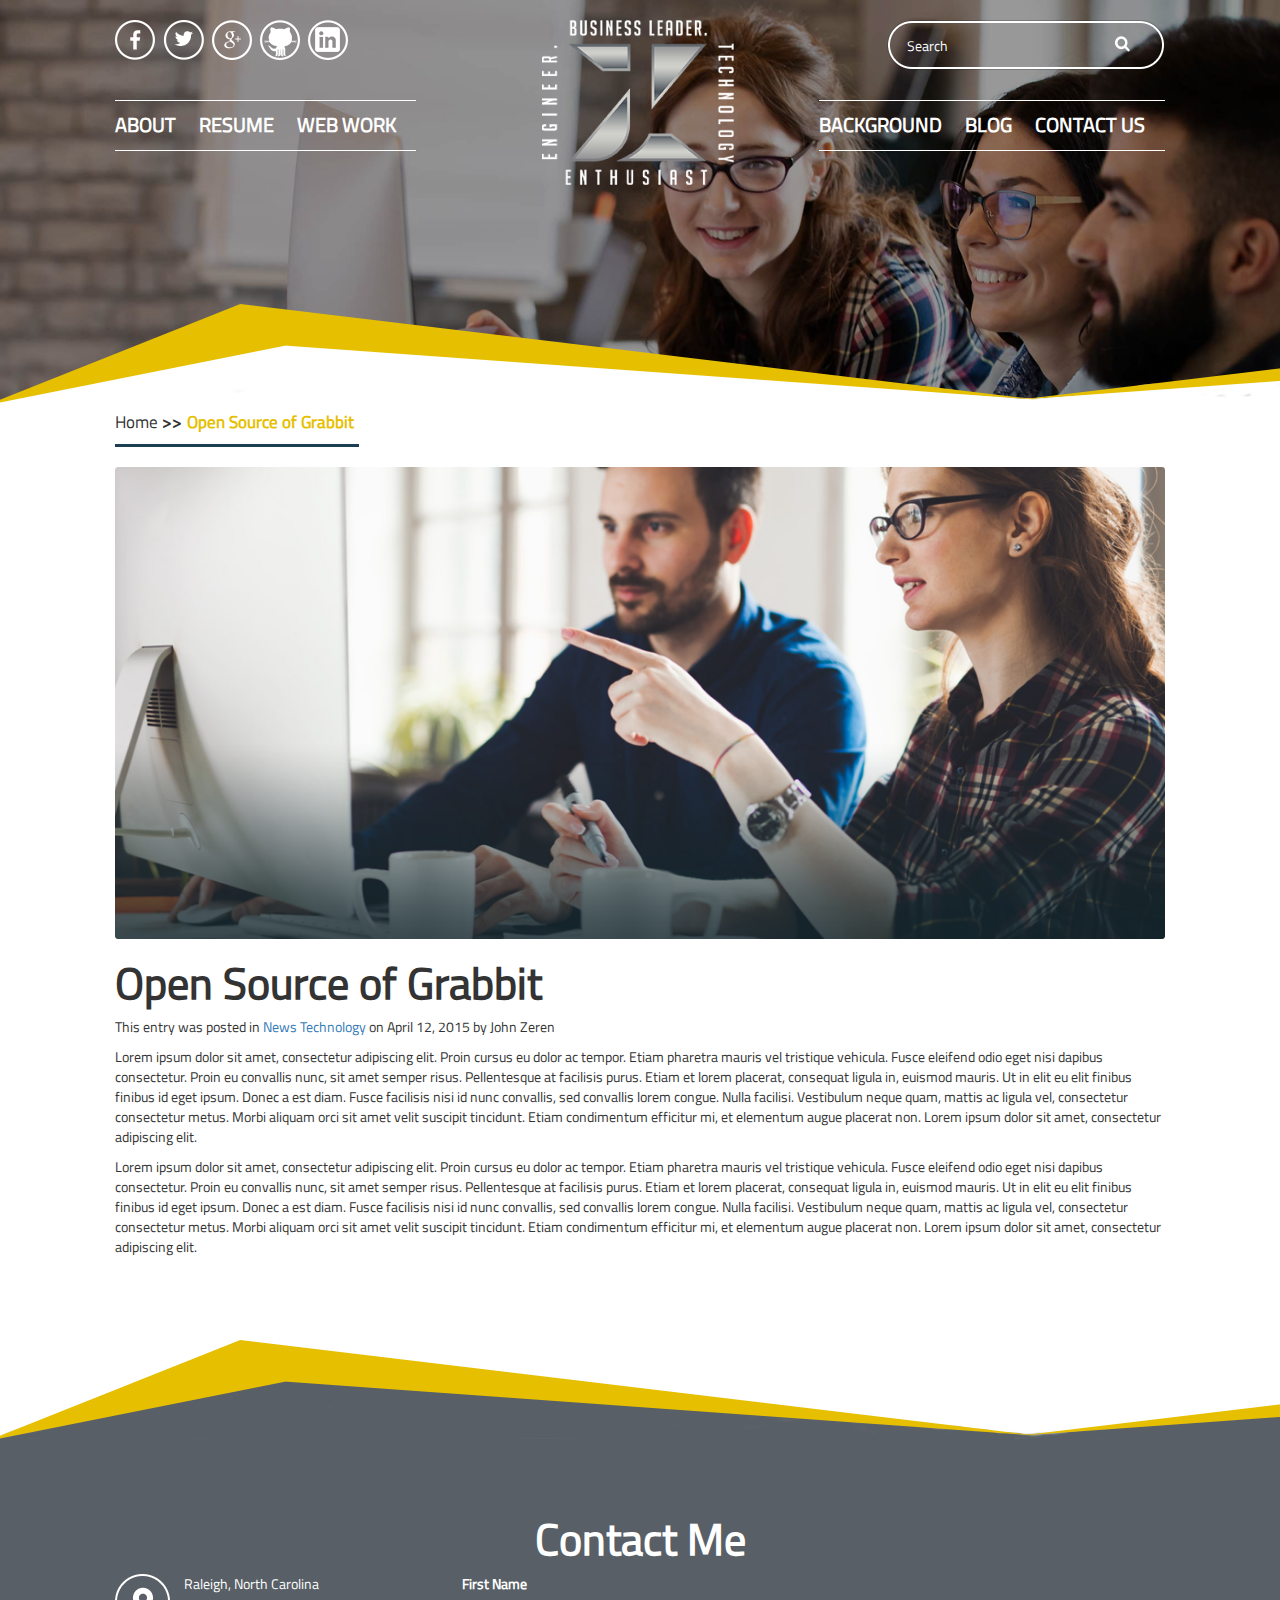
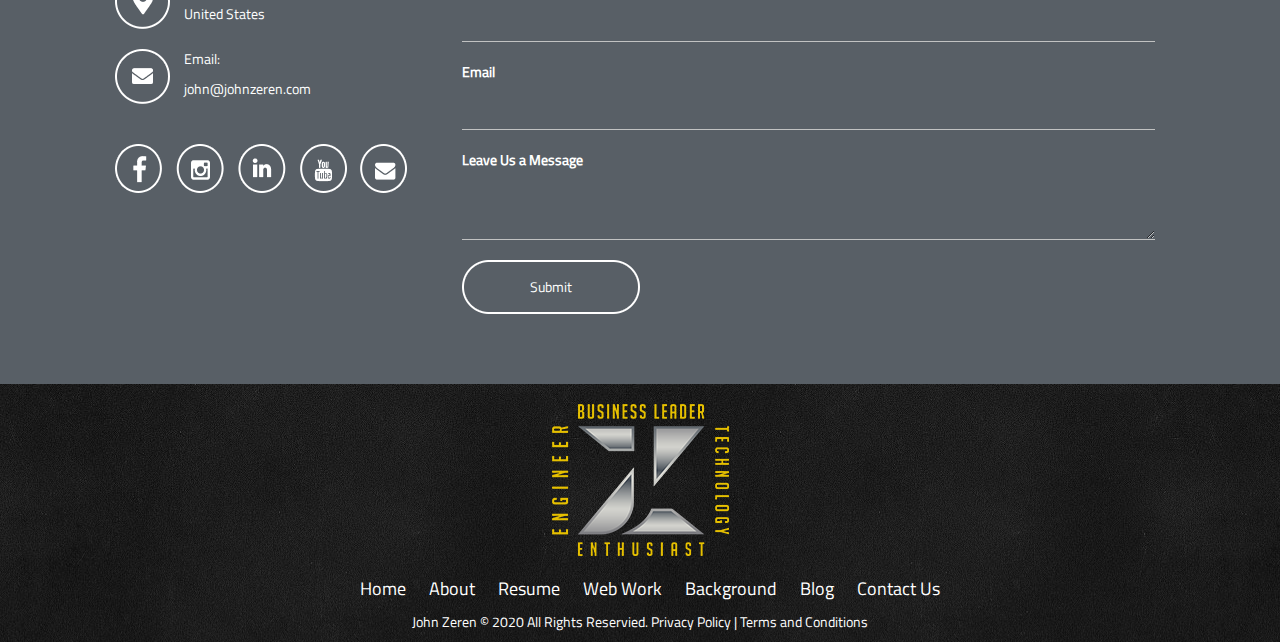
<file: page2.html>
<html>
	<head>
		<meta name="viewport" content="initial-scale=1">
		<link rel="stylesheet" href="https://maxcdn.bootstrapcdn.com/bootstrap/3.4.1/css/bootstrap.min.css">
		<link rel="stylesheet" href="style.css">
		<script>
			function myFunction() {
			  var x = document.getElementById("mobileNav");
			  if (x.style.display === "block") {
			    x.style.display = "none";
			  } else {
			    x.style.display = "block";
			  }
			}
		</script>
	</head>
	<body>
<div class="wrapper">
	<!-- Header Start -->
	<div id="header-inner-page">
		<div class="header_wrap container-fluid">
			<div class="top_row">
				<div class="flexrow">
					<div class="top_left">
						<div class="socialicons">
							<ul class="list">
								<li><a href="#"><img src="./img/Facebook.png"/></a></li>
								<li><a href="#"><img src="./img/Twitter.png"/></a></li>
								<li><a href="#"><img src="./img/Google.png"/></a></li>
								<li><a href="#"><img src="./img/git.png"/></a></li>
								<li><a href="#"><img src="./img/linkedin.png"/></a></li>
							</ul>
						</div>
						<div class="menu_list">
							<ul class="list">
								<li>ABOUT</li>
								<li>RESUME</li>
								<li>WEB WORK</li>
							</ul>
						</div>
					</div>
					<div id="headerlogo">
						<img src="./img/logo.png"/>
					</div>
					<div id="mobileNav" class="popup">
						<a class="wide" href="#"><span>Home</span></a>
						<a class="wide" href="#"><span>About</span></a>
						<a class="wide" href="#"><span>Resume</span></a>
						<a class="wide" href="#"><span>Web Work</span></a>
						<a class="wide" href="#"><span>Background</span></a>
						<a class="wide" href="#"><span>Blog</span></a>
						<a class="wide" href="#"><span>Contact</span></a>
			  		</div>
					<div id="hamburger">
						<a href="javascript:void(0);" class="icon" onclick="myFunction()">
							<img src="./img/hamburger.png"/>
						</a>
					</div>
					<div class="top_right">
						<div class="searchbar">
							<form id="search-form">
							    <div class="search">
							      <input type="text" name="search" class="searchbox" value="Search" />
							      <input type="submit" class="searchbutton" value="" />
							    </div>
							</form>
						</div>
						<div class="menu_list pull-right">
							<ul class="list">
								<li>BACKGROUND</li>
								<li>BLOG</li>
								<li>CONTACT US</li>
							</ul>
						</div>
					</div>
				</div>
			</div>
		</div>
		<div class="toptransition-inner">
		</div>
	</div>
	<!-- Header End -->

	<!-- Page Start -->
	<div class="page">
		<div class="container-fluid">	
			<div class="crumbs">
				<p>Home  <b>>></b> </p><p class="activepage">Open Source of Grabbit</p>
				<hr class="clear blueline"/>
			</div>
			<div class="blog-featured">
				<img src="./img/blog1.png">
			</div>
				

				<h2>Open Source of Grabbit</h2>
				<p>This entry was posted in <a href="#">News Technology</a> on April 12, 2015 by John Zeren
				<p>Lorem ipsum dolor sit amet, consectetur adipiscing elit. Proin cursus eu dolor ac tempor. Etiam pharetra mauris vel tristique vehicula. Fusce eleifend odio eget nisi dapibus consectetur. Proin eu convallis nunc, sit amet semper risus. Pellentesque at facilisis purus. Etiam et lorem placerat, consequat ligula in, euismod mauris. Ut in elit eu elit finibus finibus id eget ipsum. Donec a est diam. Fusce facilisis nisi id nunc convallis, sed convallis lorem congue. Nulla facilisi. Vestibulum neque quam, mattis ac ligula vel, consectetur consectetur metus. Morbi aliquam orci sit amet velit suscipit tincidunt. Etiam condimentum efficitur mi, et elementum augue placerat non. Lorem ipsum dolor sit amet, consectetur adipiscing elit.</p>

				<p>Lorem ipsum dolor sit amet, consectetur adipiscing elit. Proin cursus eu dolor ac tempor. Etiam pharetra mauris vel tristique vehicula. Fusce eleifend odio eget nisi dapibus consectetur. Proin eu convallis nunc, sit amet semper risus. Pellentesque at facilisis purus. Etiam et lorem placerat, consequat ligula in, euismod mauris. Ut in elit eu elit finibus finibus id eget ipsum. Donec a est diam. Fusce facilisis nisi id nunc convallis, sed convallis lorem congue. Nulla facilisi. Vestibulum neque quam, mattis ac ligula vel, consectetur consectetur metus. Morbi aliquam orci sit amet velit suscipit tincidunt. Etiam condimentum efficitur mi, et elementum augue placerat non. Lorem ipsum dolor sit amet, consectetur adipiscing elit.</p>
		</div>
		<div class="toptransition-grey">
		</div>
	</div>
	<!-- End Page -->

	<!-- Testimonials -->
	<!--<div class="testimonials">
		<div class="container-fluid text-center">
			<h2>Testimonials</h2>
		</div>
		<div class="container-fluid">
			<div class="col-sm-4">
				Test 1
			</div>
			<div class="col-sm-4">
				Test 2
			</div>
			<div class="col-sm-4">
				Test 3
			</div>
		</div>
	</div>
	<!-- End Testimonials -->
	
	<!-- Contact me -->
	<div class="contact">
		<div class="container-fluid text-center">
			<h2>Contact Me</h2>
		</div>
		<div class="container-fluid row">
			<div class="contact-additional column">
				<div>
					<img src="./img/address.png"/>
					<div class="contact-info">
						<p>Raleigh, North Carolina</p>
						<p>United States</p>
					</div>
				</div>
				<div class="spacer"></div>
				<div>
					<img src="./img/email.png"/>
					<div class="contact-info">
						<p>Email:</p>
						<p>john@johnzeren.com</p>
					</div>
				</div>
				<div class="spacer"></div>
				<div class="spacer"></div>
				<div>
					<img src="./img/socialicons.png"/>
				</div>
			</div>
			<div class="column66">
				<form>
					<div>
						<label for="first">First Name</label>
					</div>
					<input class="contact-input" type="text" name="first"/>
					<div>
						<label for="email">Email</label>
					</div>
					<input class="contact-input" type="text" name="email"/>
					<div>
						<label for="message">Leave Us a Message</label>
					</div>
					<textarea class="contact-input" name="message"></textarea> 
					<div>
						<input class="contact-submit" type="submit" name="submit"/>
					</div>
				</form>
			</div>
		</div>
	</div>
	<!-- End Contact -->
	<!-- Footer -->
	<div id="footer">
		<div class="container-fluid">
			<div>
				<div><img src="./img/logo_yellow.png"/></div>
				<div>
					<ul class="list footer_menu_list">
						<li>Home</li>
						<li>About</li>
						<li>Resume</li>
						<li>Web Work</li>
						<li>Background</li>
						<li>Blog</li>
						<li>Contact Us</li>
					</ul>
				</div>
				<div>
					<p>John Zeren &copy; 2020 All Rights Reservied. Privacy Policy | Terms and Conditions</p>
				</div>
			</div>
		</div>
	</div>
	<!-- End Footer-->
</div>
</body>
</html>
</file>
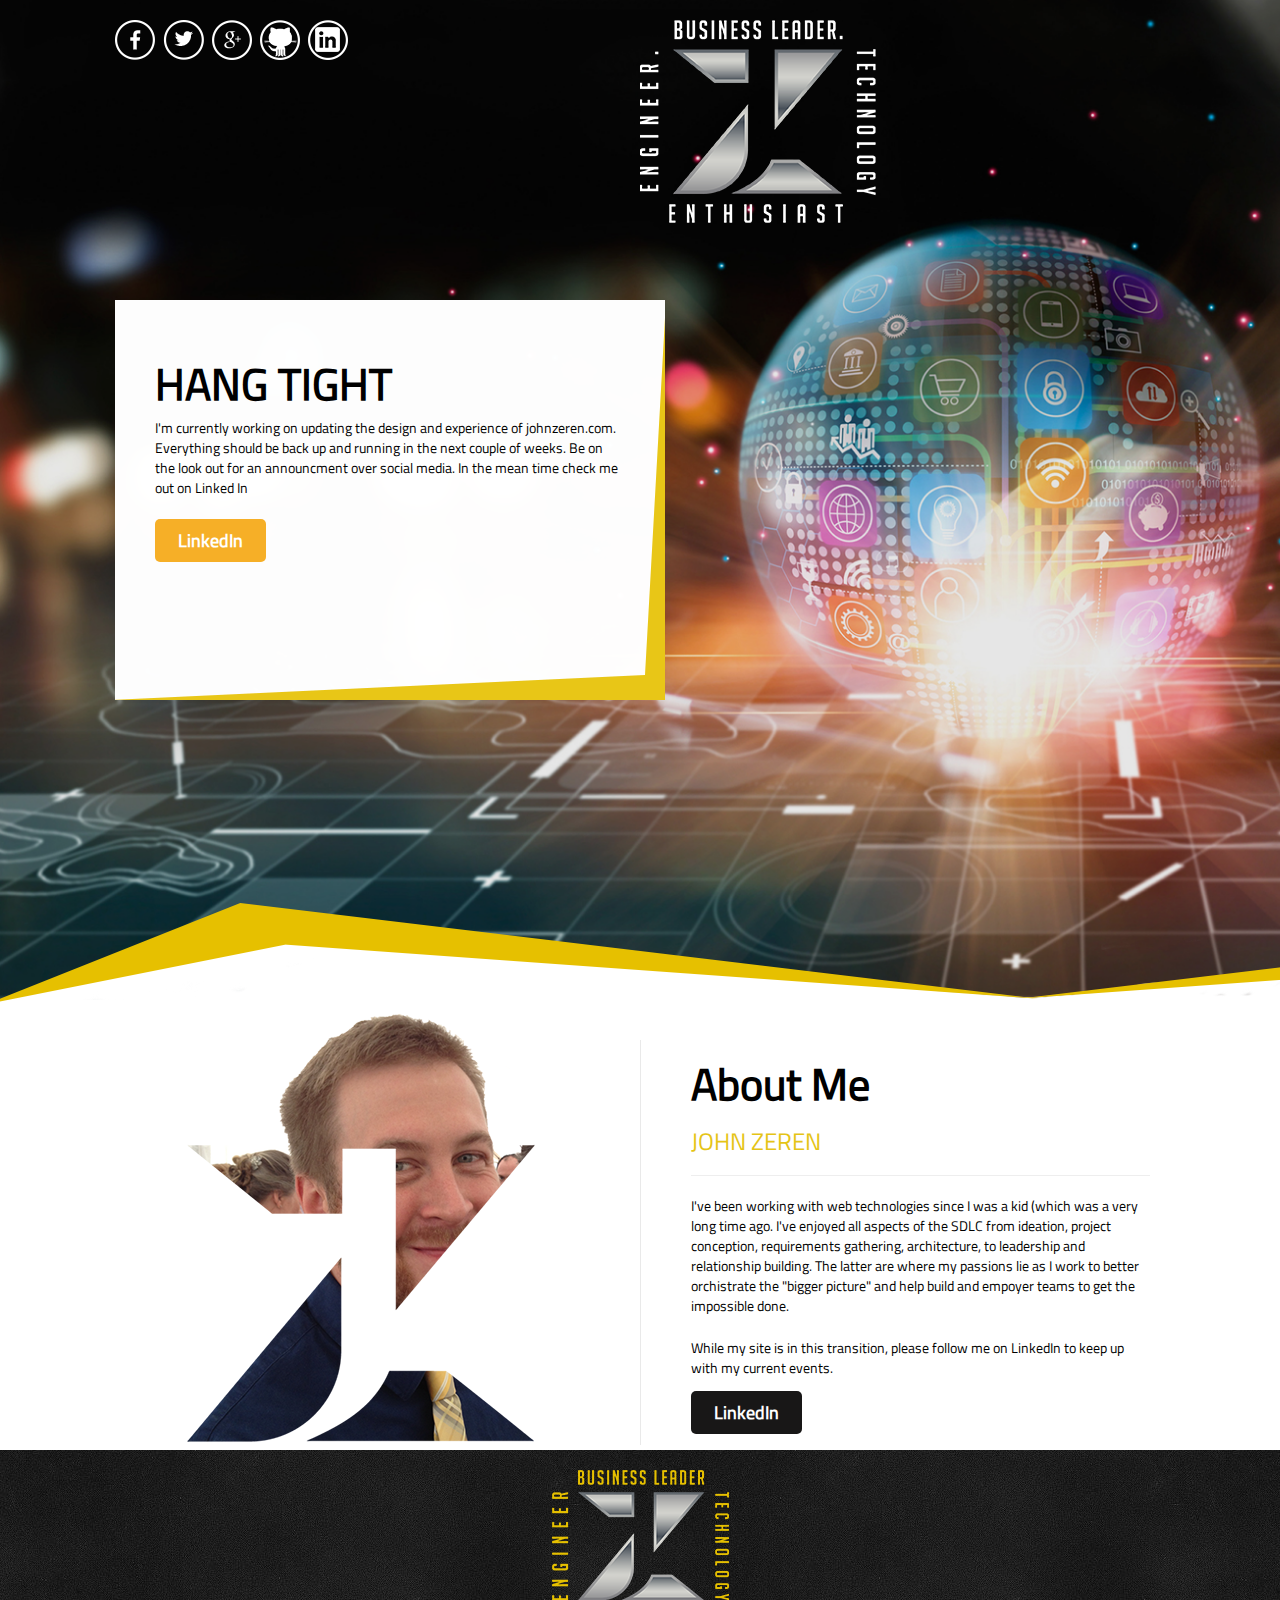
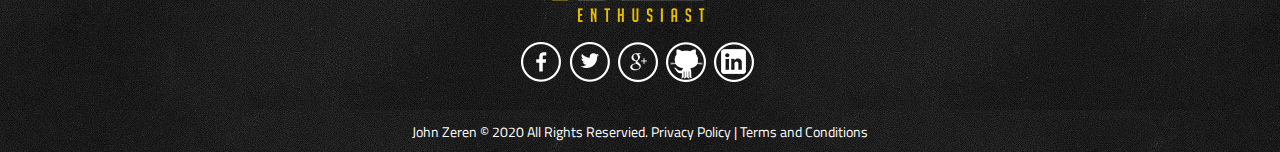
<file: splash.html>
<html>
	<head>
		<meta name="viewport" content="initial-scale=1">
		<link rel="stylesheet" href="https://maxcdn.bootstrapcdn.com/bootstrap/3.4.1/css/bootstrap.min.css">
		<link rel="stylesheet" href="/splash_includes/css/style.css">
	</head>
	<!-- Header Start -->
	<div id="header">
		<div class="container-fluid squeeze">
			<div class="top_row">
				<div class="flexrow">
					<div class="top_left">
						<div class="socialicons">
							<ul class="list">
								<li><a href="https://www.facebook.com/john.zeren" target="_blank"><img src="./splash_includes/img/Facebook.png" /></a></li>
								<li><a href="https://twitter.com/jazeren1" target="_blank"><img src="./splash_includes/img/Twitter.png"/></a></li>
								<li><a href="https://plus.google.com/u/0/117145414466979298483/posts" target="_blank"><img src="./splash_includes/img/Google.png"/></a></li>
								<li><a href="https://github.com/jazeren1" target="_blank"><img src="./splash_includes/img/git.png"/></a></li>
								<li><a href="https://www.linkedin.com/profile/view?id=188612277" target="_blank"><img src="./splash_includes/img/linkedin.png"/></a></li>
							</ul>
						</div>
					</div>
					<div id="headerlogo">
						<img src="./splash_includes/img/logo.png"/>
					</div>
				</div>
			</div>
			<div id="headertext">
					<h2>HANG TIGHT</h2>
					<p>I'm currently working on updating the design and experience of johnzeren.com. Everything should be back up and running in the next couple of weeks. Be on the look out for an announcment over social media. In the mean time check me out on Linked In</p>
					<br/>
					<a class="no-hover no-visited no-focus" href="https://www.linkedin.com/profile/view?id=188612277" traget="_blank"><span class="orange-cta">LinkedIn</span></a>
			</div>
		</div>
		<div class="toptransition">
		</div>
	</div>

	<!-- Header End -->

	<!-- About Me -->
	<div class="about">
		<div class="container-fluid">	
			<div class="col-sm-6 about-image">
					<img src="./splash_includes/img/face.png" />
			</div>
			<div class="col-sm-6 about-text">
				<h2>About Me</h2>
				<h3>JOHN ZEREN</h3>
				<hr/>
				<p>I've been working with web technologies since I was a kid (which was a very long time ago. I've enjoyed all aspects of the SDLC from ideation, project conception, requirements gathering, architecture, to leadership and relationship building. The latter are where my passions lie as I work to better orchistrate the "bigger picture" and help build and empoyer teams to get the impossible done. </p>

				<p>While my site is in this transition, please follow me on LinkedIn to keep up with my current events.</p>
				<a class="no-hover no-visited no-focus" href="https://www.linkedin.com/profile/view?id=188612277" target="_blank"><span class="blue-cta">LinkedIn</span></a>
				<div class="spacer"></div>
			</div>
		</div>
	</div>
	<!-- End About Me -->


	<!-- Footer -->
	<div id="footer">
		<div class="container-fluid">
			<div>
				<div><img src="./splash_includes/img/logo_yellow.png"/></div>
				<br/>
				<div class="socialicons">
							<ul class="list">
								<li><a href="https://www.facebook.com/john.zeren" target="_blank"><img src="./splash_includes/img/Facebook.png" /></a></li>
								<li><a href="https://twitter.com/jazeren1" target="_blank"><img src="./splash_includes/img/Twitter.png"/></a></li>
								<li><a href="https://plus.google.com/u/0/117145414466979298483/posts" target="_blank"><img src="./splash_includes/img/Google.png"/></a></li>
								<li><a href="https://github.com/jazeren1" target="_blank"><img src="./splash_includes/img/git.png"/></a></li>
								<li><a href="https://www.linkedin.com/profile/view?id=188612277" target="_blank"><img src="./splash_includes/img/linkedin.png"/></a></li>
							</ul>
						</div>
				<div>
					<p>John Zeren &copy; 2020 All Rights Reservied. Privacy Policy | Terms and Conditions</p>
				</div>
			</div>
		</div>
	</div>
	<!-- End Footer-->
</html>
</file>
<file: style.css>
@charset "UTF-8";
/*
Theme Name: JZ 2020
Theme URI: https://wordpress.org/themes/jz2020
Author: JZ
Author URI: https://johnzeren.com
Description: First homemade WP theme
Requires at least: 4.9.6
Requires PHP: 5.2.4
Version: 1.7
License: GNU General Public License v2 or later
License URI: http://www.gnu.org/licenses/gpl-2.0.html
Text Domain: johnzeren
Tags: one-column, flexible-header, accessibility-ready, custom-colors, custom-menu, custom-logo, editor-style, featured-images, footer-widgets, rtl-language-support, sticky-post, threaded-comments, translation-ready
*/

@font-face{
	font-family: "Titillium Web";
	src: url("css/fonts/OFL.txt");
	src:
	url("css/fonts/TitilliumWeb-Regular.ttf");


}
@font-face{
	font-family: "Titillium Web";
	src: url("css/fonts/OFL.txt");
	src:
	url("css/fonts/TitilliumWeb-Regular.ttf");


}

/* Small/Medium Devices, Tablets */
@media only screen and (max-width : 890px) {
	
	.hide-in-mobile {
		display: none;
	}

	.top_right {
		display: none;
	}
	.top_left {
		display: none;
	}
	#headerlogo {
		float: left;
	}
	#headertext {
		display: none;
	}

	#hamburger {
		visibility: visible !important;
		text-align: right;
		width: 100%;
		float: right;
		position: relative;
		z-index: 9999999;
	}

	#header, #header-inner-page {
		height: 300px !important;
	}

	.about-text {
		border-left: 0px !important;
	}

	.about-image {
		text-align: center !important;
		padding-right: 0% !important;
	}

	.toptransition, .toptransition-inner, .toptransition-blue, 
	.toptransition-gallery, .toptransition-grey, .bottomtransition,
	.bottomtransition-inner, .bottomtransition-gallery {
		display: none;
	}

	.contact-additional {
		height: 0px;
		visibility: hidden !important;
	}

	.column {
		width: 100% !important;
		display: block !important;
		margin-bottom: 20px !important;
	}
}

/* Global */
body {
	font-family: "Titillium Web";
	background-color: white;
	margin: 0;
}

h2 {
	font-weight: bold;
	font-style: normal;
	font-size: 44px;
}

h3 {
	font-style: bold;
	color: #E5C416;
}

hr.yellow {
	border-top: 2px solid #E5C416;
	width: 60%;
}

img {
  max-width: 100%;
  height: auto;
}

.column {
	float: left;
	width: 33%;
	padding-right: 0 10px;
}

.column66 {
	float: left;
	width: 66%;
	padding-right: 0 10px;
}

.row {
	margin: 0 -5px;
}

.row:after {
	content: "";
	display: table;
	clear: both;
}

.wide {
	display: block;
	width: 100%;
	text-align: center;
}

.popup {
    position: fixed; 
    left: 50%; top: 0%;
    opacity:0.9;
    background: white;     
    border-radius: 3px;
    padding: 10px;
    z-index: 11;
    margin-left: -50%;
    width: 100%;
    height: 100%;
    padding-top: 60px;
  }

#mobileNav {
	display: none;
  	background-color: #333;
}

#mobileNav a {

	color: white;
  	text-decoration: none;
  	font-size: 40px;
}

#mobileNav a:hover {
  background-color: #ddd;
  color: black;
}

.border1 {
	border: solid 1px white;
}

.half { 
	width: 40%;
}

.spacer {
	height: 20px;
}

.container-fluid {
	margin: 0px 100px 0px 100px;
	overflow: hidden;
}

.list {
	padding: 0px;

}

.list li{
  display:inline;
}

.flexrow {
	display: -webkit-flex; /* Safari */		
	display: flex; /* Standard syntax */
}

.toptransition-inner {
	margin-top: 51px;
	background-image: url("./img/toptransition.png");
	height: 102px;
}

.toptransition {
	margin-top: 200px;
	background-image: url("./img/toptransition.png");
	height: 102px;
}

.toptransition-blue {
	background-image: url("./img/toptransition-blue.png");
	height: 102px;
}

.toptransition-gallery {
	margin-top: 20px;
	background-image: url("./img/toptransition.png");
	height: 102px;
}
.toptransition-grey {
	margin-top: 70px;
	background-image: url("./img/toptransition-grey.png");
	height: 102px;
}

.bottomtransition {
	margin-top: 40px;
	background-image: url("./img/bottomtransition.png");
	height: 100px;
}

.bottomtransition-inner {
	margin-top: -60px;
	background-image: url("./img/bottomtransition.png");
	height: 100px;
}

.bottomtransition-gallery {
	margin-top: -60px;
	background-image: url("./img/bottomtransition.png");
	height: 100px;
}

.orange-cta {
  border-radius: 5px;
  background: #f6af27;
  padding: 8px 23px 8px 23px;
  color: white;
  font-weight: bold; 
  font-size: large;
}

.no-hover:hover {
	text-decoration: none; 
}

.no-visted:visited {
	text-decoration: none;
}

.no-focus:focus {
	text-decoration: none;
}

.orange-border-cta {
  border-radius: 5px;
  border: solid 2px #e6c000;
  background: transparent;
  color: white;
  padding: 8px 25px 8px 25px;
  font-weight: bold; 
  font-size: large;
}

.blue-cta {
  border-radius: 5px;
  background: #181717;
  padding: 8px 23px 8px 23px; 
  color: white;
  font-weight: bold;
  font-size: large;
}

.blue-cta2 {
  border-radius: 5px;
  background: #181717;
  padding: 8px 23px 8px 23px; 
  color: white;
  font-weight: bold;
  font-size: large;
}



/* END Global */

/* Footer */

#footer {
	padding-top: 20px;
	background-image: url("./img/footer.png");
	text-align: center;	
	color: white;
}

.footer_menu_list {
  	display: inline-block; 
  	margin-top: 20px;	
}

.footer_menu_list li {
	font-size: 18px;
	font-weight: normal;
	padding-left: 20px;
}
/* END Footer */

/* Header */
#header {
	background-color: #f0f0f0;
	background-image: url("./img/sphere.jpg");
	margin-bottom: 10px;
	background-size: cover;
	height: 1000px;
	color: white;
}

#hamburger {
	visibility: hidden;
}

#header-inner-page {
	background-color: #f0f0f0;
	background-image: url("./img/bloghead.png");
	margin-bottom: 10px;
	background-size: cover;
	height: 400px;
	color: white;
}

#headerlogo {
}

#headertext {
	margin-top: 50px;
	background-image: url("./img/headbox2.png");
	color: black;
	text-align: left;
	width: 550px;
	height: 400px;
	padding: 40px;
}

.top_row {
	height: 250px;
	padding-top: 20px;
}

.top_left {
	float: left;
	width: 50%;
}

.top_right {
	float: right;
	width: 50%;
	margin-left: -36px
}

.menu_list {
	border-bottom: 1px solid #ffffff;
  	border-top: 1px solid #ffffff;
  	display: inline-block;
  	padding-top: 10px;
}

.menu_list li {
	font-size: 20px;
	font-weight: bold;
	padding-right: 20px;
}

.menu_list li:hover {
  	border-top: 1px solid #f6af27;
  	padding-top: 10px;
  	margin-top: -11px;
  	display: inline-block;
}
.searchbar {
	width: 100%;
	float: right;
	padding-bottom: 30px;
}

.searchbar input {
	float: right;
}

.searchbox {
	background-image: url("./img/searchbar.png");
	background-color: transparent;
	background-repeat: no-repeat;
	color: white;
	padding-left: 20px;
	border: none;
	width:278px;
	height: 50px
}

.searchbutton {
	position: absolute;
    top: 16px;
    right: 20px;
    height: 30px;
    width: 30px;
    z-index: 10;
    background-image: url("./img/searchsymbol.png");
    background-repeat: no-repeat;
    background-color: transparent;
    border: none;
}
.round {
    width: 100%;
    border-radius: 15px;
    border: 1px #000 solid;
    padding: 5px 5px 5px 25px;
    position: absolute;
    top: 0;
    left: 0;
    z-index: 5;
}

.corner {
    position: absolute;
    top: 5px;
    right: 5px;
    height: 20px;
    width: 20px;
    z-index: 10;
    border-radius: 10px;
    border: none;
    background: #000; /* Set the bg image here. with "no-repeat" */
}

.search {
    position: relative;
    width: 230px;
    height: 50px;
    float: right;
    color: black;
}

.socialicons {
	padding-bottom: 30px;
}

.socialicons li {
	padding-right: 5px;
}
/* END Header */

/* Section classes */
/* about */
.about {
	background-color: white;
	color: black;
}

.about-text {
	margin-top: 30px;
	padding-left: 50px;
	border-left: 1px solid #e9e9e9;
}

.about-text p {
	padding-bottom: 12px;
}

.about-image {
	text-align: right;
	padding-right: 10%
}

/* contact */
.contact {
	background-color: #585f66;
	color: white;
	padding-top: 4em;
	padding-bottom: 4em;	
}

.contact-input {
	width: 100%;
	background-color: #585f66;
	border-top: none;
	border-left: none;
	border-right: none;
	color: #c1c2c2;
	border-bottom: 1px solid #c1c2c2;
	margin: 20px 0px 20px 0px;
}

.contact-info {
	float: right;
	width: 80%;
}

.contact-submit {
	background-image: url("./img/submit.png");
	background-color: transparent;
	background-repeat: none;
	width: 178px;
	height: 54px;
	border: none;
}

.contact-additional {
	visibility: visible;
}

/* blogs */
.blogs {
	background-color: white;
	background-image: url("./img/blogs.png");
	color: black;	
}

.blogs h3 {
	text-transform: uppercase;
}

.blog_card {
	border: solid 2px #e2e2e2;
	background-color: white;
	height: 500px;
}

.blog_card p {
	padding-right: 20px;
	padding-left: 20px;
}

.blog_card h3 {
	color: #181717;
	font-weight: bold;
}

/* highlights */
.highlights {
	background-color: #010029;
	background-image: url("./img/highlights.png");
	background-position: center;
	color: white;
}
.blue-col {
	margin-bottom: 10px;
}

/* testimonials */
.testimonials {
	background-color: #1a1a1a;
	background-image: url("./img/testimonials.png");
	background-repeat: no-repeat;
	background-position: center;
	color: white;
	padding-top: 4em;
	padding-bottom: 4em;
	height: 1000px;

}

/* gallery */
.gallery {
	background-color: #white;
	color: black;
	padding-top: 4em;
	padding-bottom: 4em;	
}

.gimage {
	margin-top: 20px;
	border: solid 5px #e6c000;
}

.gimage-alt {

	border: solid 5px #e6c000;
}
/* END Section Classes */

/* Page Styles */
.crumbs {
	display: inline-block;
	font-size: larger;
}

.crumbs p {
	float: left;
	padding-right: 5px;
}

.activepage {
	font-weight: bold;
	color: #e6c000;
}

.clear {
	clear: both;
}

/* Dotted red border */
.blueline {
  border-top: 3px solid #1c3e52;
}
</file>
<file: splash_includes/css/style.css>
@charset "UTF-8";
/*
Theme Name: JZ 2020
Theme URI: https://wordpress.org/themes/jz2020
Author: JZ
Author URI: https://johnzeren.com
Description: First homemade WP theme
Requires at least: 4.9.6
Requires PHP: 5.2.4
Version: 1.7
License: GNU General Public License v2 or later
License URI: http://www.gnu.org/licenses/gpl-2.0.html
Text Domain: johnzeren
Tags: one-column, flexible-header, accessibility-ready, custom-colors, custom-menu, custom-logo, editor-style, featured-images, footer-widgets, rtl-language-support, sticky-post, threaded-comments, translation-ready
*/

@font-face{
	font-family: "Titillium Web";
	src: url("fonts/OFL.txt");
	src:
	url("fonts/TitilliumWeb-Regular.ttf");


}
@font-face{
	font-family: "Titillium Web";
	src: url("fonts/OFL.txt");
	src:
	url("fonts/TitilliumWeb-Regular.ttf");


}

/* Small/Medium Devices, Tablets */
@media only screen and (max-width : 890px) {
	
	.hide-in-mobile {
		display: none;
	}

	.top_right {
		display: none;
	}
	.top_left {
		display: none;
	}
	#headerlogo {
		float: left;
	}
	#headertext {
		display: none;
	}

	#hamburger {
		visibility: visible !important;
		text-align: right;
		width: 100%;
		float: right;
		position: relative;
		z-index: 9999999;
	}

	#header, #header-inner-page {
		height: 300px !important;
	}

	.about-text {
		border-left: 0px !important;
	}

	.about-image {
		text-align: center !important;
		padding-right: 0% !important;
	}

	.toptransition, .toptransition-inner, .toptransition-blue, 
	.toptransition-gallery, .toptransition-grey, .bottomtransition,
	.bottomtransition-inner, .bottomtransition-gallery {
		display: none;
	}

	.contact-additional {
		height: 0px;
		visibility: hidden !important;
	}

	.column {
		width: 100% !important;
		display: block !important;
		margin-bottom: 20px !important;
	}
}

/* Global */
body {
	font-family: "Titillium Web";
	background-color: white;
	margin: 0;
}

h2 {
	font-weight: bold;
	font-style: normal;
	font-size: 44px;
}

h3 {
	font-style: bold;
	color: #E5C416;
}

hr.yellow {
	border-top: 2px solid #E5C416;
	width: 60%;
}

img {
  max-width: 100%;
  height: auto;
}

.column {
	float: left;
	width: 33%;
	padding-right: 0 10px;
}

.column66 {
	float: left;
	width: 66%;
	padding-right: 0 10px;
}

.row {
	margin: 0 -5px;
}

.row:after {
	content: "";
	display: table;
	clear: both;
}

.wide {
	display: block;
	width: 100%;
	text-align: center;
}

.popup {
    position: fixed; 
    left: 50%; top: 0%;
    opacity:0.9;
    background: white;     
    border-radius: 3px;
    padding: 10px;
    z-index: 11;
    margin-left: -50%;
    width: 100%;
    height: 100%;
    padding-top: 60px;
  }

#mobileNav {
	display: none;
  	background-color: #333;
}

#mobileNav a {

	color: white;
  	text-decoration: none;
  	font-size: 40px;
}

#mobileNav a:hover {
  background-color: #ddd;
  color: black;
}

.border1 {
	border: solid 1px white;
}

.half { 
	width: 40%;
}

.spacer {
	height: 20px;
}

.container-fluid {
	margin: 0px 100px 0px 100px;
	overflow: hidden;
}

.list {
	padding: 0px;

}

.list li{
  display:inline;
}

.flexrow {
	display: -webkit-flex; /* Safari */		
	display: flex; /* Standard syntax */
}



.toptransition {
	margin-top: 200px;
	background-image: url("/splash_includes/img/toptransition.png");
	height: 102px;
}


.orange-cta {
  border-radius: 5px;
  background: #f6af27;
  padding: 8px 23px 8px 23px;
  color: white;
  font-weight: bold; 
  font-size: large;
}

.no-hover:hover {
	text-decoration: none; 
}

.no-visted:visited {
	text-decoration: none;
}

.no-focus:focus {
	text-decoration: none;
}

.orange-border-cta {
  border-radius: 5px;
  border: solid 2px #e6c000;
  background: transparent;
  color: white;
  padding: 8px 25px 8px 25px;
  font-weight: bold; 
  font-size: large;
}

.blue-cta {
  border-radius: 5px;
  background: #181717;
  padding: 8px 23px 8px 23px; 
  color: white;
  font-weight: bold;
  font-size: large;
}

.blue-cta2 {
  border-radius: 5px;
  background: #181717;
  padding: 8px 23px 8px 23px; 
  color: white;
  font-weight: bold;
  font-size: large;
}



/* END Global */

/* Footer */

#footer {
	padding-top: 20px;
	background-image: url("/splash_includes/img/footer.png");
	text-align: center;	
	color: white;
}

.footer_menu_list {
  	display: inline-block; 
  	margin-top: 20px;	
}

.footer_menu_list li {
	font-size: 18px;
	font-weight: normal;
	padding-left: 20px;
}
/* END Footer */

/* Header */
#header {
	background-color: #f0f0f0;
	background-image: url("/splash_includes/img/sphere.png");
	margin-bottom: 10px;
	background-size: cover;
	height: 1000px;
	color: white;
}

#hamburger {
	visibility: hidden;
}

#header-inner-page {
	background-color: #f0f0f0;
	background-image: url("/splash_includes/img/bloghead.png");
	margin-bottom: 10px;
	background-size: cover;
	height: 400px;
	color: white;
}

#headerlogo {
}

#headertext {
	margin-top: 50px;
	background-image: url("/splash_includes/img/headbox2.png");
	color: black;
	text-align: left;
	width: 550px;
	height: 400px;
	padding: 40px;
}

.top_row {
	height: 250px;
	padding-top: 20px;
}

.top_left {
	float: left;
	width: 50%;
}

.top_right {
	float: right;
	width: 50%;
	margin-left: -36px
}

.menu_list {
	border-bottom: 1px solid #ffffff;
  	border-top: 1px solid #ffffff;
  	display: inline-block;
  	padding-top: 10px;
}

.menu_list li {
	font-size: 20px;
	font-weight: bold;
	padding-right: 20px;
}

.menu_list li:hover {
  	border-top: 1px solid #f6af27;
  	padding-top: 10px;
  	margin-top: -11px;
  	display: inline-block;
}

.socialicons {
	padding-bottom: 30px;
}

.socialicons li {
	padding-right: 5px;
}
/* END Header */

/* Section classes */
/* about */
.about {
	background-color: white;
	color: black;
}

.about-text {
	margin-top: 30px;
	padding-left: 50px;
	border-left: 1px solid #e9e9e9;
}

.about-text p {
	padding-bottom: 12px;
}

.about-image {
	text-align: right;
	padding-right: 10%
}

/* contact */
.contact {
	background-color: #585f66;
	color: white;
	padding-top: 4em;
	padding-bottom: 4em;	
}

.contact-input {
	width: 100%;
	background-color: #585f66;
	border-top: none;
	border-left: none;
	border-right: none;
	color: #c1c2c2;
	border-bottom: 1px solid #c1c2c2;
	margin: 20px 0px 20px 0px;
}

.contact-info {
	float: right;
	width: 80%;
}

.clear {
	clear: both;
}

/* Dotted red border */
.blueline {
  border-top: 3px solid #1c3e52;
}
</file>
